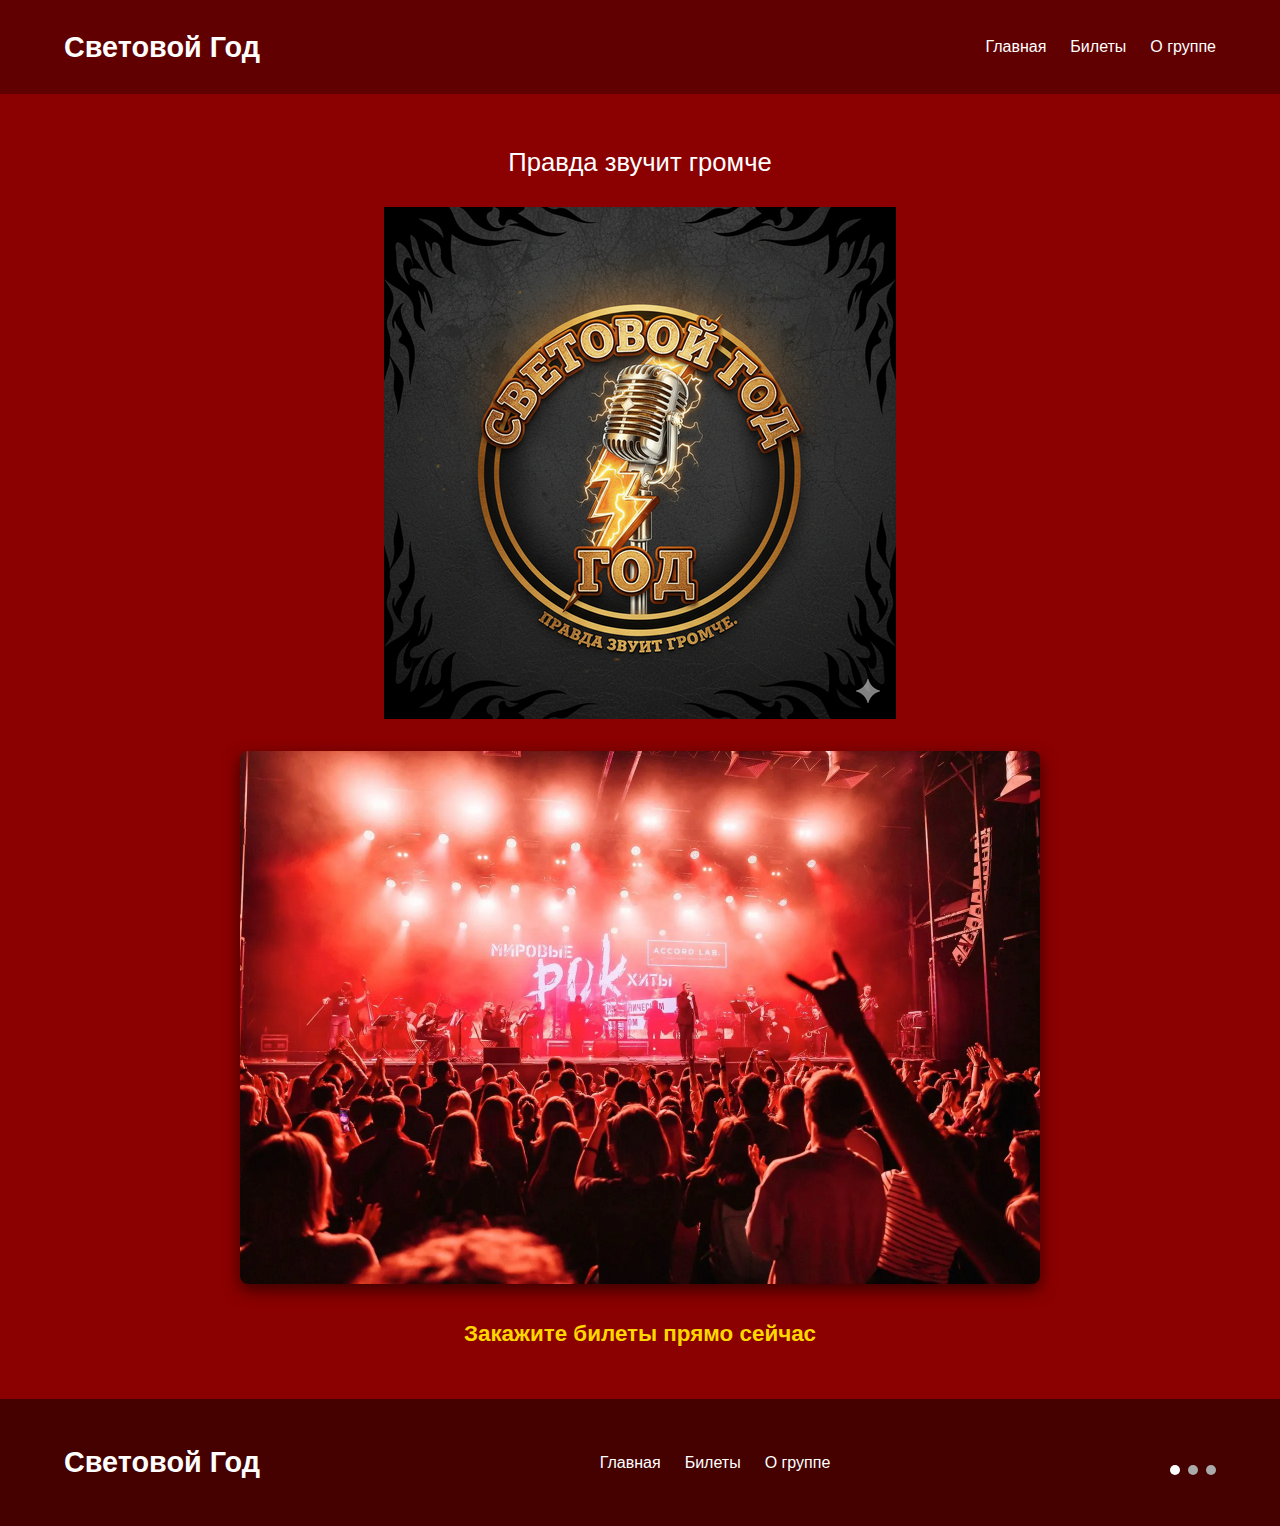
<file: WebProg/index.html>
<!DOCTYPE html>
<html lang="ru">
<head>
  <meta charset="UTF-8" />
  <meta name="viewport" content="width=device-width, initial-scale=1.0" />
  <title>Световой Год — Билеты на концерты</title>
  <link rel="stylesheet" href="1/main.css" />
</head>
<body>
  <header>
    <div class="container">
      <div class="logo">Световой Год</div>
      <nav>
        <ul>
          <li><a href="#home">Главная</a></li>
          <li><a href="#tickets">Билеты</a></li>
          <li><a href="#about">О группе</a></li>
        </ul>
      </nav>
    </div>
  </header>

  <main>
    <section class="hero">
      <h1>Правда звучит громче</h1>
      <img src="1/logo.png" alt="Логотип" class = "logo-image">
      <img src="1/concert.png" alt="Концертная сцена" class="concert-image">
      <p class="cta">Закажите билеты прямо сейчас</p>
    </section>
  </main>

  <footer>
    <div class="container">
      <div class="logo">Световой Год</div>
      <nav>
        <ul>
          <li><a href="#home">Главная</a></li>
          <li><a href="#tickets">Билеты</a></li>
          <li><a href="#about">О группе</a></li>
        </ul>
      </nav>
      <div class="slider-dots">
        <span class="dot active"></span>
        <span class="dot"></span>
        <span class="dot"></span>
      </div>
    </div>
  </footer>
</body>
</html>
</file>
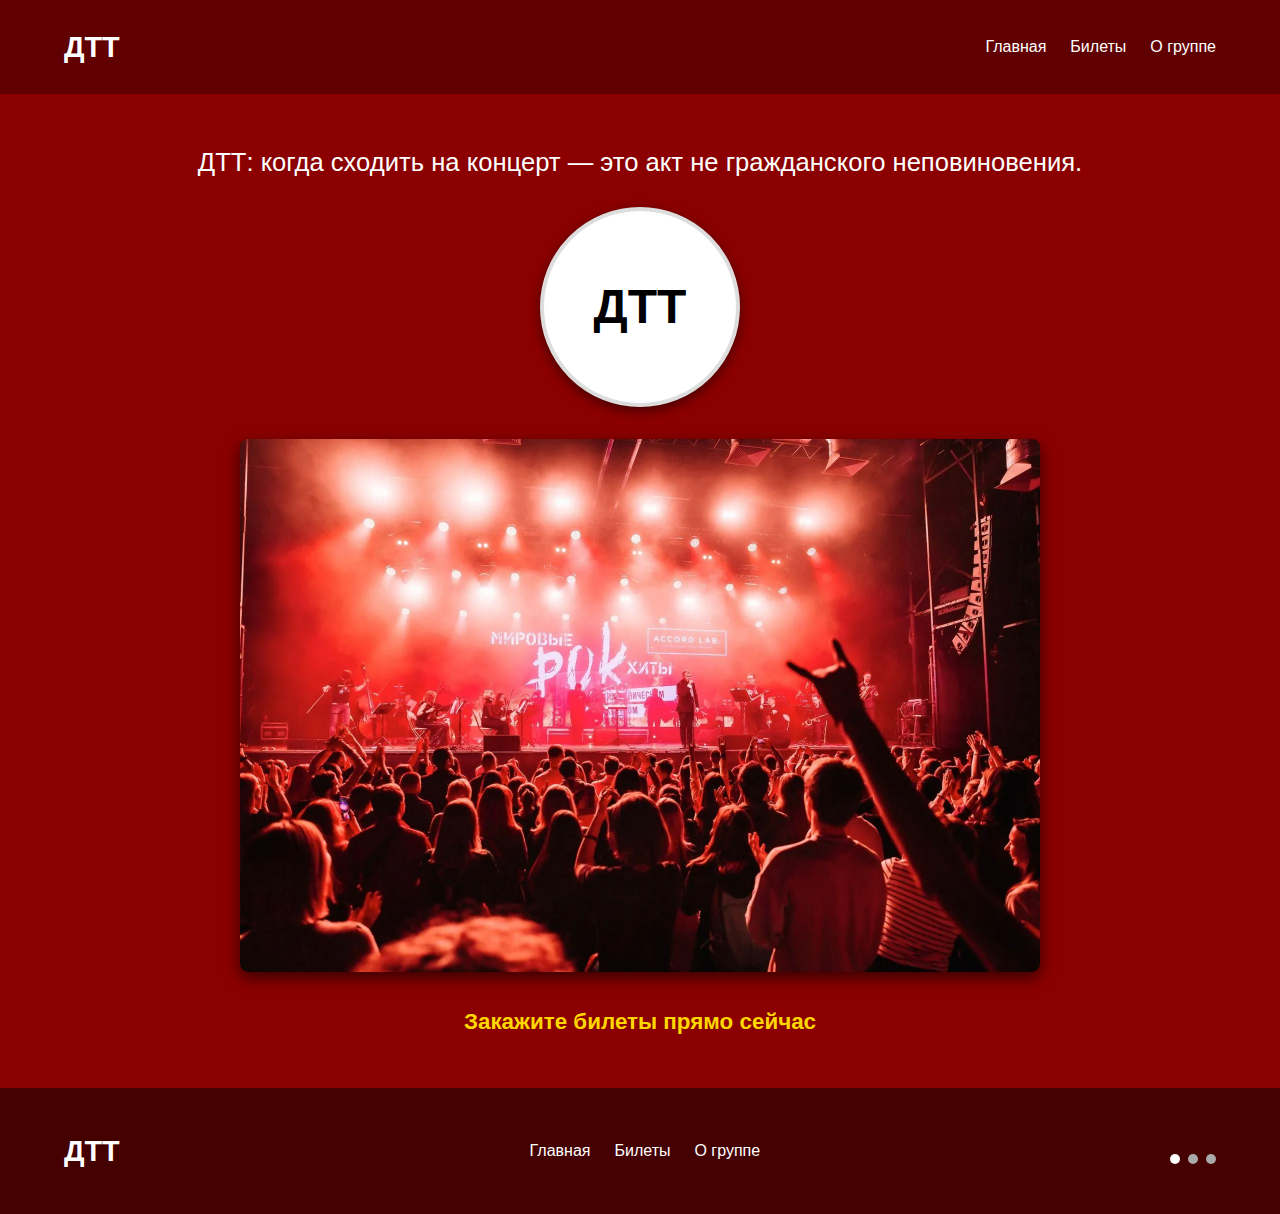
<file: WebProg/1/index.html>
<!DOCTYPE html>
<html lang="ru">
<head>
  <meta charset="UTF-8" />
  <meta name="viewport" content="width=device-width, initial-scale=1.0" />
  <title>ДТТ — Билеты на концерты</title>
  <link rel="stylesheet" href="main.css" />
</head>
<body>
  <header>
    <div class="container">
      <div class="logo">ДТТ</div>
      <nav>
        <ul>
          <li><a href="#home">Главная</a></li>
          <li><a href="#tickets">Билеты</a></li>
          <li><a href="#about">О группе</a></li>
        </ul>
      </nav>
    </div>
  </header>

  <main>
    <section class="hero">
      <h1>ДТТ: когда сходить на концерт — это акт не гражданского неповиновения.</h1>
      <div class="logo-circle">
        <span>ДТТ</span>
      </div>
      <img src="concert.png" alt="Концертная сцена" class="concert-image">
      <p class="cta">Закажите билеты прямо сейчас</p>
    </section>
  </main>

  <footer>
    <div class="container">
      <div class="logo">ДТТ</div>
      <nav>
        <ul>
          <li><a href="#home">Главная</a></li>
          <li><a href="#tickets">Билеты</a></li>
          <li><a href="#about">О группе</a></li>
        </ul>
      </nav>
      <div class="slider-dots">
        <span class="dot active"></span>
        <span class="dot"></span>
        <span class="dot"></span>
      </div>
    </div>
  </footer>
</body>
</html>
</file>
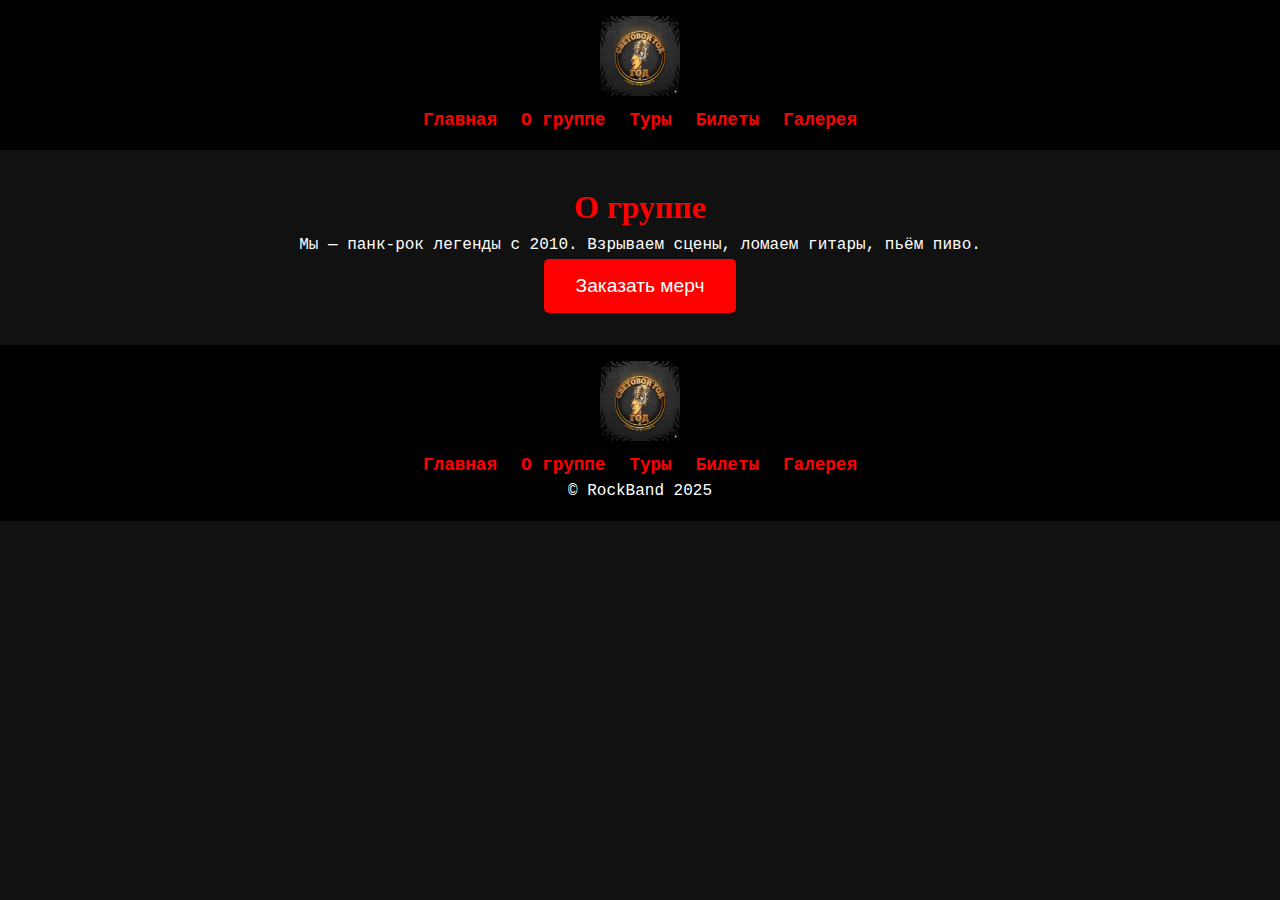
<file: WebProg/about.html>
<!DOCTYPE html>
<html lang="ru">
<head>
    <meta charset="UTF-8">
    <meta name="viewport" content="width=device-width, initial-scale=1.0">
    <title>RockBand | О группе</title>
    <link rel="stylesheet" href="main.css">
    <script src="main.js" defer></script>
</head>
<body>
    <header>
        <img src="assets/logo.png" alt="Logo" class="logo">
        <nav class="nav">
            <ul>
                <li><a href="index.html">Главная</a></li>
                <li><a href="about.html">О группе</a></li>
                <li><a href="tours.html">Туры</a></li>
                <li><a href="tickets.html">Билеты</a></li>
                <li><a href="gallery.html">Галерея</a></li>
            </ul>
            <div class="burger">☰</div>
        </nav>
    </header>

    <main>
        <h1>О группе</h1>
        <p>Мы — панк-рок легенды с 2010. Взрываем сцены, ломаем гитары, пьём пиво.</p>
        <button class="open-modal btn">Заказать мерч</button>
    </main>

    <footer>
        <img src="assets/logo.png" alt="Logo" class="logo">
        <nav class="nav">
            <ul>
                <li><a href="index.html">Главная</a></li>
                <li><a href="about.html">О группе</a></li>
                <li><a href="tours.html">Туры</a></li>
                <li><a href="tickets.html">Билеты</a></li>
                <li><a href="gallery.html">Галерея</a></li>
              </ul>
              
        </nav>
        <p>© RockBand 2025</p>
    </footer>
    <div class="modal" id="modal">
        <div class="modal-content">
            <span class="close">×</span>
            <h2>Заказать билет</h2>
            <form>
                <input type="text" placeholder="Имя" required>
                <input type="email" placeholder="Email" required>
                <input type="tel" placeholder="Телефон" required>
                <button type="submit">Отправить</button>
            </form>
        </div>
    </div>

    <button class="to-top">↑</button>
</body>
</html>
</file>
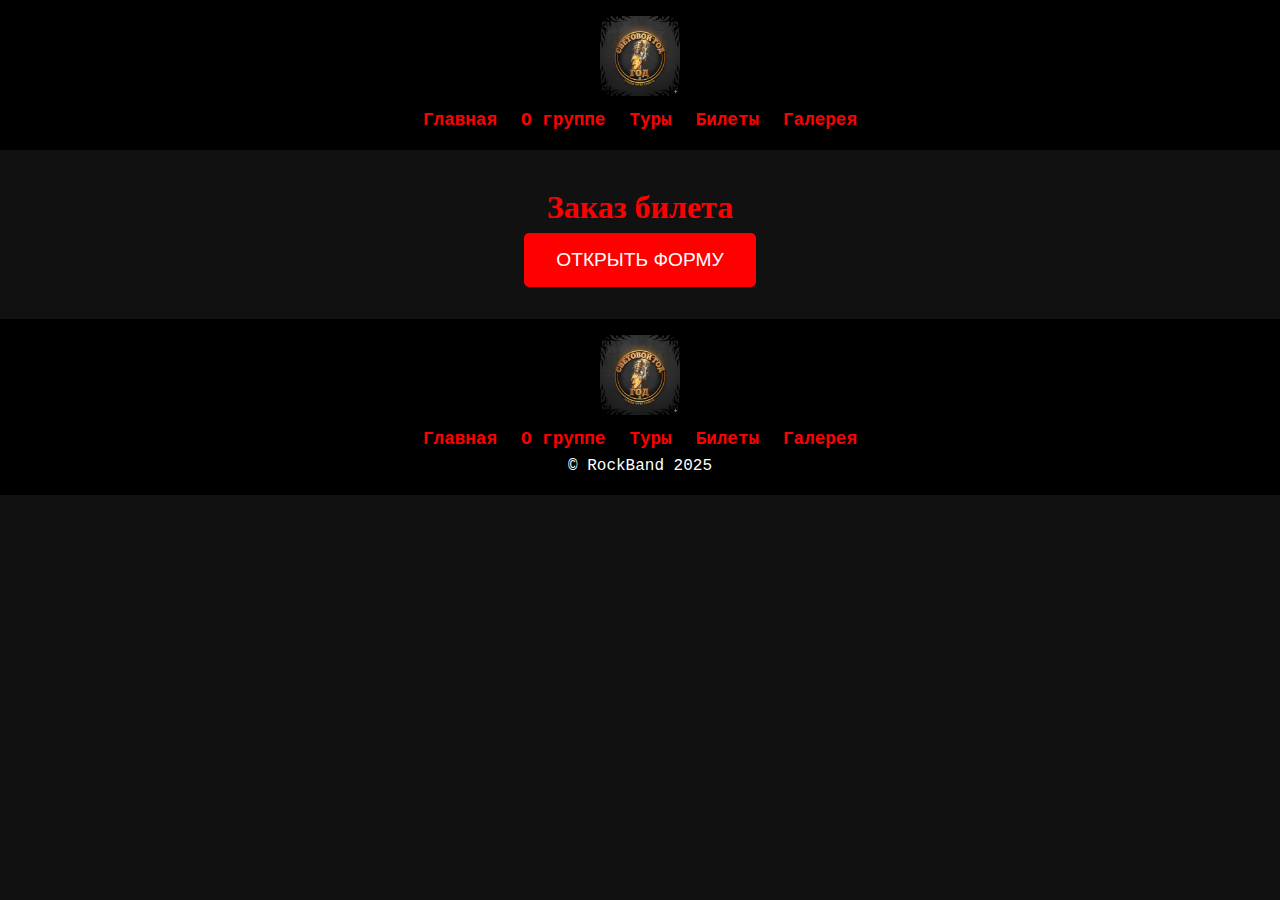
<file: WebProg/tickets.html>
<!DOCTYPE html>
<html lang="ru">
<head>
    <meta charset="UTF-8">
    <meta name="viewport" content="width=device-width, initial-scale=1.0">
    <title>RockBand | О группе</title>
    <link rel="stylesheet" href="main.css">
    <script src="main.js" defer></script>
</head>
<body>
    <header>
        <img src="assets/logo.png" alt="Logo" class="logo">
        <nav class="nav">
            <ul>
                <li><a href="index.html">Главная</a></li>
                <li><a href="about.html">О группе</a></li>
                <li><a href="tours.html">Туры</a></li>
                <li><a href="tickets.html">Билеты</a></li>
                <li><a href="gallery.html">Галерея</a></li>
            </ul>
            <div class="burger">☰</div>
        </nav>
    </header>

    <main>
        <h1>Заказ билета</h1>
        <button class="open-modal order-ticket">ОТКРЫТЬ ФОРМУ</button>
    </main>

    <footer>
        <img src="assets/logo.png" alt="Logo" class="logo">
        <nav class="nav">
            <ul>
                <li><a href="index.html">Главная</a></li>
                <li><a href="about.html">О группе</a></li>
                <li><a href="tours.html">Туры</a></li>
                <li><a href="tickets.html">Билеты</a></li>
                <li><a href="gallery.html">Галерея</a></li>
              </ul>
              
        </nav>
        <p>© RockBand 2025</p>
    </footer>
    <div class="modal" id="modal">
        <div class="modal-content">
            <span class="close">×</span>
            <h2>Заказать билет</h2>
            <form>
                <input type="text" placeholder="Имя" required>
                <input type="email" placeholder="Email" required>
                <input type="tel" placeholder="Телефон" required>
                <button type="submit">Отправить</button>
            </form>
        </div>
    </div>

    <button class="to-top">↑</button>
</body>
</html>
</file>
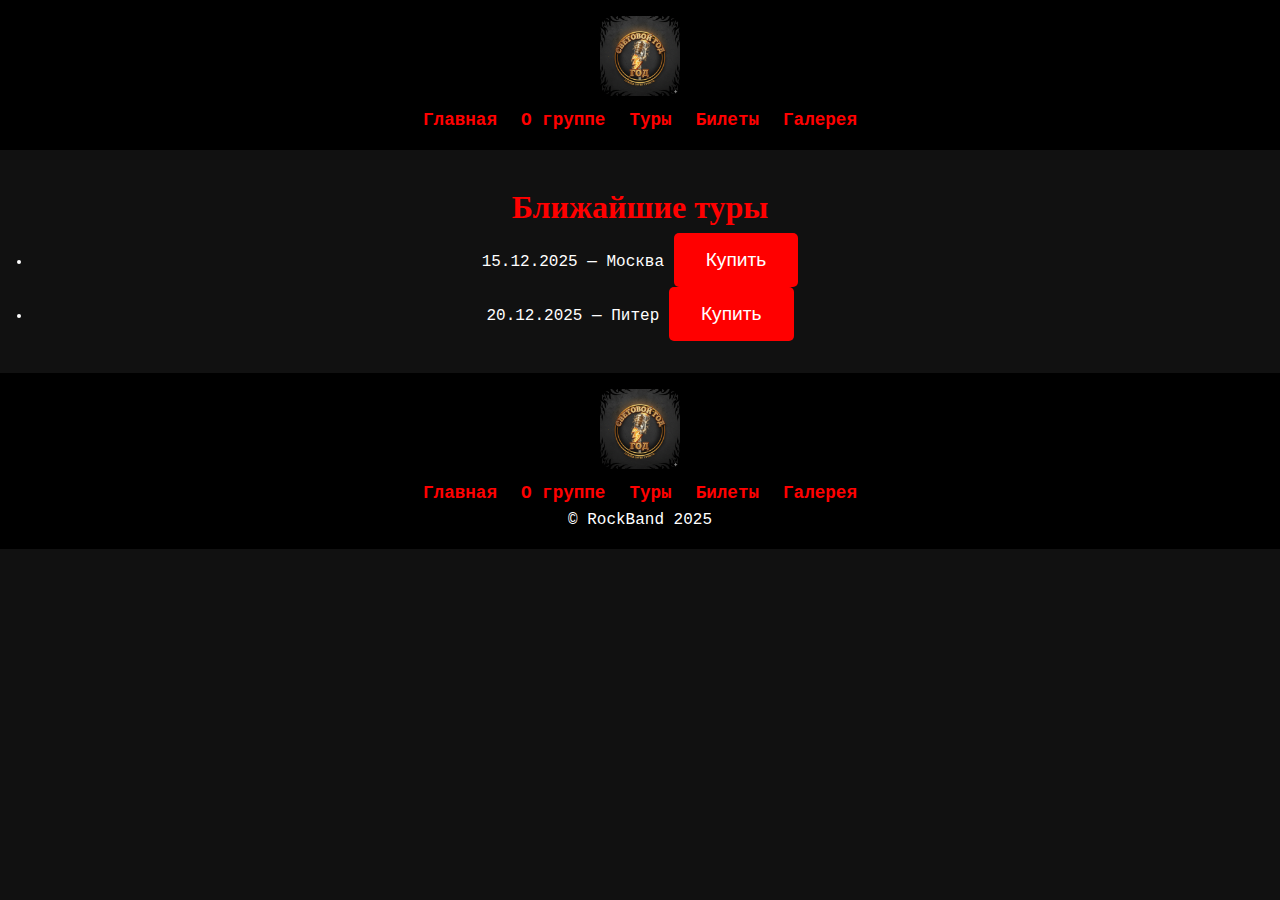
<file: WebProg/tours.html>
<!DOCTYPE html>
<html lang="ru">
<head>
    <meta charset="UTF-8">
    <meta name="viewport" content="width=device-width, initial-scale=1.0">
    <title>RockBand | О группе</title>
    <link rel="stylesheet" href="main.css">
    <script src="main.js" defer></script>
</head>
<body>
    <header>
        <img src="assets/logo.png" alt="Logo" class="logo">
        <nav class="nav">
            <ul>
                <li><a href="index.html">Главная</a></li>
                <li><a href="about.html">О группе</a></li>
                <li><a href="tours.html">Туры</a></li>
                <li><a href="tickets.html">Билеты</a></li>
                <li><a href="gallery.html">Галерея</a></li>
            </ul>
            <div class="burger">☰</div>
        </nav>
    </header>

    <main>
        <h1>Ближайшие туры</h1>
        <ul>
            <li>15.12.2025 — Москва   <button class="open-modal btn">Купить</button></li>
            <li>20.12.2025 — Питер    <button class="open-modal btn">Купить</button></li>
        </ul>
    </main>

    <footer>
        <img src="assets/logo.png" alt="Logo" class="logo">
        <nav class="nav">
            <ul>
                <li><a href="index.html">Главная</a></li>
                <li><a href="about.html">О группе</a></li>
                <li><a href="tours.html">Туры</a></li>
                <li><a href="tickets.html">Билеты</a></li>
                <li><a href="gallery.html">Галерея</a></li>
              </ul>
              
        </nav>
        <p>© RockBand 2025</p>
    </footer>
    <div class="modal" id="modal">
        <div class="modal-content">
            <span class="close">×</span>
            <h2>Заказать билет</h2>
            <form>
                <input type="text" placeholder="Имя" required>
                <input type="email" placeholder="Email" required>
                <input type="tel" placeholder="Телефон" required>
                <button type="submit">Отправить</button>
            </form>
        </div>
    </div>

    <button class="to-top">↑</button>
</body>
</html>
</file>
<file: WebProg/1/main.css>
/* Обнуление и базовые стили */
* {
  margin: 0;
  padding: 0;
  box-sizing: border-box;
}

body {
  background-color: #8B0000; /* Кроваво-красный */
  color: #fff;
  font-family: 'Segoe UI', Tahoma, Geneva, Verdana, sans-serif;
  line-height: 1.6;
}

.container {
  width: 90%;
  max-width: 1200px;
  margin: 0 auto;
  display: flex;
  justify-content: space-between;
  align-items: center;
  padding: 1rem 0;
}

/* Header */
header {
  background-color: rgba(0, 0, 0, 0.3);
  padding: 0.5rem 0;
}

.logo {
  font-size: 1.8rem;
  font-weight: bold;
  color: #fff;
}

nav ul {
  list-style: none;
  display: flex;
  gap: 1.5rem;
}

nav a {
  color: #fff;
  text-decoration: none;
  transition: color 0.3s;
}

nav a:hover {
  color: #FFD700; /* Золотой для акцента */
}

/* Hero section */
.hero {
  text-align: center;
  padding: 3rem 1rem;
}

.hero h1 {
  font-size: 1.6rem;
  margin-bottom: 1.5rem;
  color: #fff;
  font-weight: normal;
}

.logo-circle {
  width: 200px;
  height: 200px;
  background-color: #fff;
  border-radius: 50%;
  display: flex;
  align-items: center;
  justify-content: center;
  margin: 0 auto 2rem;
  box-shadow: 0 4px 12px rgba(0, 0, 0, 0.5);
  border: 4px solid #ddd;
}

.logo-circle span {
  font-size: 3rem;
  font-weight: bold;
  color: #000;
}

.concert-image {
  width: 100%;
  max-width: 800px;
  border-radius: 8px;
  margin: 1.5rem auto;
  display: block;
  box-shadow: 0 6px 16px rgba(0, 0, 0, 0.6);
}

.cta {
  font-size: 1.4rem;
  font-weight: bold;
  color: #FFD700; /* Золотой призыв */
  margin-top: 2rem;
}

/* Footer */
footer {
  background-color: rgba(0, 0, 0, 0.5);
  padding: 1.5rem 0;
  text-align: center;
}

.footer-nav {
  margin-bottom: 1rem;
}

.slider-dots {
  display: flex;
  justify-content: center;
  gap: 0.5rem;
  margin-top: 1rem;
}

.dot {
  width: 10px;
  height: 10px;
  border-radius: 50%;
  background-color: #aaa;
  cursor: pointer;
}

.dot.active {
  background-color: #fff;
}
</file>
<file: WebProg/main.css>
/* Панк-рок стиль */
* { box-sizing: border-box; margin: 0; padding: 0; }
body { background: #111; color: #fff; font-family: 'Courier New', monospace; line-height: 1.6; }
a { color: #f00; text-decoration: none; font-weight: bold; }
a:hover { text-decoration: underline; }

header, footer { background: #000; padding: 1rem; text-align: center; }
.logo { width: 80px; height: auto; }
.nav ul { list-style: none; display: flex; justify-content: center; gap: 1.5rem; flex-wrap: wrap; }
.nav ul li a { font-size: 1.1rem; }

main { padding: 2rem; text-align: center; }
h1, h2 { color: #f00; font-family: 'Bangers', cursive; } /* Добавь Google Fonts в HTML если хочешь */

.slider { position: relative; max-width: 800px; margin: 2rem auto; overflow: hidden; }
.slider img { width: 100%; display: block; border: 3px solid #f00; }
.slider-counter { font-weight: bold; margin-bottom: 1rem; }

.order-ticket, .btn { background: #f00; color: #fff; border: none; padding: 1rem 2rem; font-size: 1.2rem; cursor: pointer; border-radius: 5px; }
.order-ticket:hover, .btn:hover { background: #c00; transform: scale(1.05); transition: 0.3s; }

/* Модалка */
.modal { display: none; position: fixed; z-index: 1000; left: 0; top: 0; width: 100%; height: 100%; background: rgba(0,0,0,0.9); overflow: auto; }
.modal-content { background: #222; margin: 10% auto; padding: 2rem; width: 90%; max-width: 400px; border: 3px solid #f00; position: relative; }
.close { position: absolute; top: 10px; right: 20px; font-size: 2rem; cursor: pointer; color: #fff; }

/* Бургер */
.burger { display: none; font-size: 2rem; cursor: pointer; color: #f00; }

/* Галерея */
.gallery { display: grid; grid-template-columns: repeat(auto-fit, minmax(200px, 1fr)); gap: 1rem; margin: 2rem 0; }
.gallery img { width: 100%; border: 2px solid #f00; cursor: zoom-in; }

/* Лайтбокс */
.lightbox { display: none; position: fixed; z-index: 1000; left: 0; top: 0; width: 100%; height: 100%; background: rgba(0,0,0,0.95); justify-content: center; align-items: center; flex-direction: column; }
.lightbox.active { display: flex; }
.lb-img { max-width: 90%; max-height: 70vh; }
.lb-prev, .lb-next { position: absolute; top: 50%; background: rgba(255,0,0,0.7); color: #fff; border: none; padding: 1rem; font-size: 2rem; cursor: pointer; }
.lb-prev { left: 20px; }
.lb-next { right: 20px; }
.lb-close { position: absolute; top: 20px; right: 20px; font-size: 2.5rem; cursor: pointer; color: #f00; }

/* Кнопка вверх */
.to-top { position: fixed; bottom: 30px; right: 30px; background: #f00; color: #fff; width: 50px; height: 50px; font-size: 1.5rem; border: none; border-radius: 50%; cursor: pointer; display: none; }

/* Мобилька */
@media (max-width: 768px) {
    .nav ul { display: none; flex-direction: column; background: #000; position: absolute; top: 70px; left: 0; width: 100%; padding: 1rem 0; }
    .nav ul.active { display: flex; }
    .burger { display: block; }
    .slider img { height: 200px; object-fit: cover; }
}
</file>
